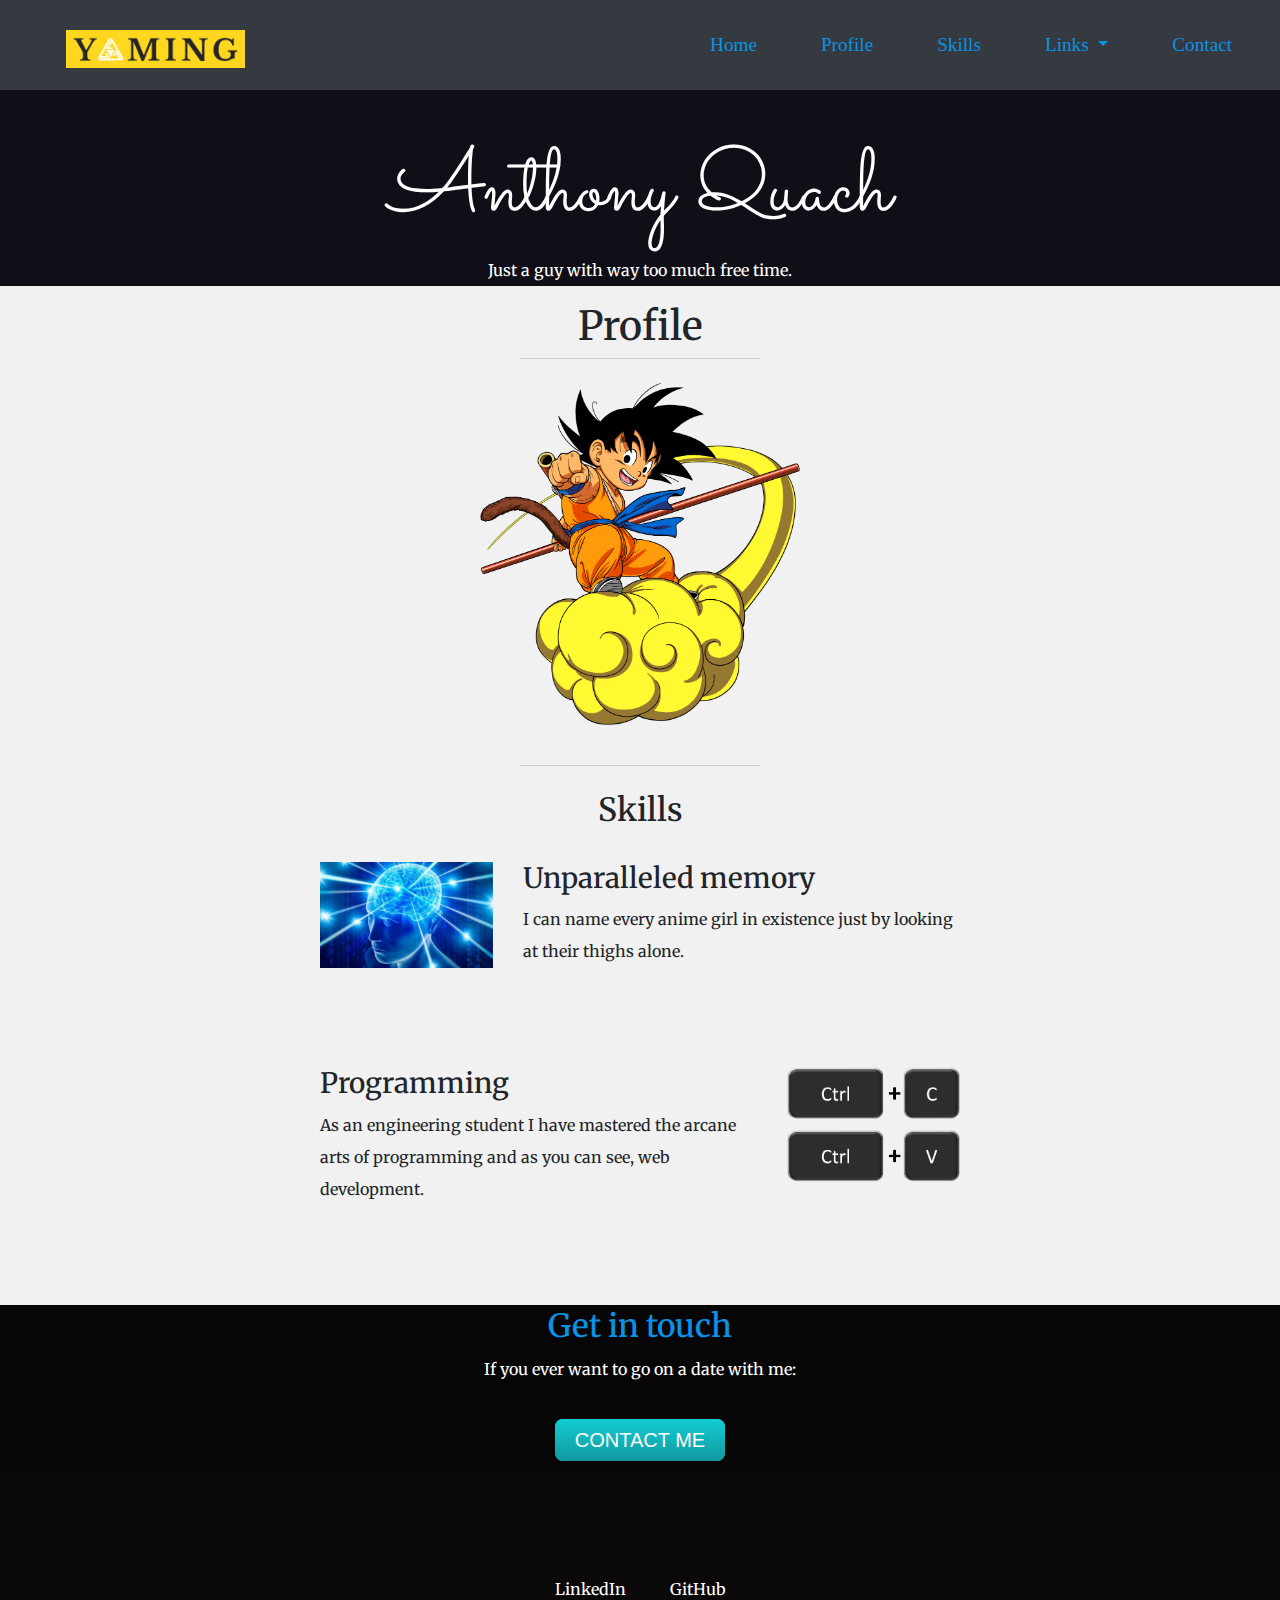
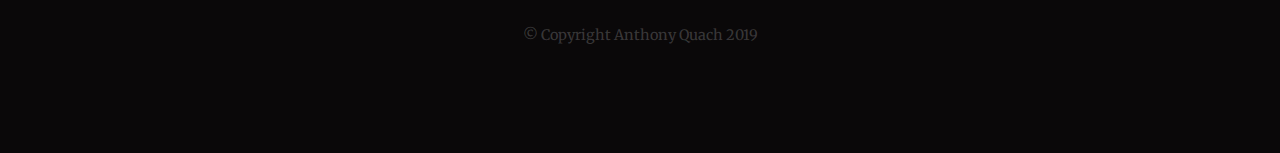
<file: index.html>
<!DOCTYPE html>
<html lang="en">

<head>
    <meta charset="UTF-8">
    <meta name="viewport" content="width=device-width, initial-scale=1, shrink-to-fit=no">
    <link href="https://fonts.googleapis.com/css?family=Merriweather|Sacramento" rel="stylesheet">
    <link rel="stylesheet" href="https://stackpath.bootstrapcdn.com/bootstrap/4.3.1/css/bootstrap.min.css"
        integrity="sha384-ggOyR0iXCbMQv3Xipma34MD+dH/1fQ784/j6cY/iJTQUOhcWr7x9JvoRxT2MZw1T" crossorigin="anonymous">
    <link rel="stylesheet" href="css/base.css">
    <link rel="icon" href="favicon.ico" type="image/x-icon">
    <title>Anthony Quach</title>
</head>

<body>
    <nav class="navbar navbar-expand-lg navbar-dark bg-dark">
        <a class="navbar-brand" href="index.html"><img class="logo" src="images/Yaming.PNG" alt="Logo Yaming"></a>
        <button class="navbar-toggler" type="button" data-toggle="collapse" data-target="#navbarSupportedContent"
            aria-controls="navbarSupportedContent" aria-expanded="false" aria-label="Toggle navigation">
            <span class="navbar-toggler-icon"></span>
        </button>
        <div class="collapse navbar-collapse" id="navbarSupportedContent">
            <ul class="navbar-nav ml-auto">
                <li class="nav-item active">
                    <a class="nav-link" href="index.html">Home </a>
                </li>
                <li class="nav-item">
                    <a class="nav-link" href="#profile">Profile</a>
                </li>
                <li class="nav-item">
                    <a class="nav-link" href="#skills">Skills</a>
                </li>
                <li class="nav-item dropdown">
                    <a class="nav-link dropdown-toggle" href="#" id="navbarDropdown" role="button"
                        data-toggle="dropdown" aria-haspopup="true" aria-expanded="false">
                        Links
                    </a>
                    <div class="dropdown-menu" aria-labelledby="navbarDropdown">
                        <a class="dropdown-item" href="register.html">Register</a>
                        <a class="dropdown-item" href="website.html">Login</a>
                        <a class="dropdown-item" href="test.html">Test HTML</a>
                        <a class="dropdown-item" href="https://rocky-cliffs-47415.herokuapp.com/">Sign up to my
                            Newsletter</a>
                        <div class="dropdown-divider"></div>
                        <a class="dropdown-item" href="Terms.html">Terms and conditions</a>
                        <a class="dropdown-item" href="list.html">To-do list</a>
                        <a class="dropdown-item" href="shitty-facebook.html">Shitty Facebook</a>
                        <a class="dropdown-item" href="generator.html">Background color generator</a>
                        <a class="dropdown-item" href="drums.html">Drum Kit</a>
                    </div>
                </li>
                <li class="nav-item">
                    <a class="nav-link" href="#contact">Contact</a>
                </li>
            </ul>
        </div>
    </nav>
    <div class="cover">
        <h1 id="name">Anthony Quach</h1>
        <p>Just a guy with way too much free time.</p>
    </div>
    <div class="top-container">
        <h1 id="profile">Profile</h1>
        <hr><br>
        <a id="my-image" href="https://youtube.com/watch?v=Mmbc8E6rAmM" target="_blank">
            <img class="goku image" src="images/Goku.png" alt="Goku">
        </a>
        <br><br>
    </div>
    <hr>
    <div class="skills">
        <h2 id="skills">Skills</h2>
        <div class="skill-row">
            <img class="brain-img image" src="images/brain.jpg" alt="genius brain">
            <h3>Unparalleled memory</h3>
            <p>I can name every anime girl in existence just by looking at their thighs alone.</p>
        </div>
        <div class="skill-row">
            <img class="coding-img image" src="images/coding.png" alt="coding image">
            <h3>Programming</h3>
            <p>As an engineering student I have mastered the arcane arts of programming and as you can see, web
                development.</p>
        </div>
    </div>
    <div class="contact-me">
        <h2 id="contact">Get in touch</h2>
        <p id="contact-p">If you ever want to go on a date with me:</p><br>
        <a class="button" href="mailto:anthonyquach999@gmail.com">CONTACT ME</a>
    </div>
    <div class="bottom-container">
        <a class="footer-link" href="https://linkedin.com/in/anthony-quach-a4746b155" target="_blank">LinkedIn</a>
        <a class="footer-link" href="https://github.com/Yaming99" target="_blank">GitHub</a>
        <p class="copyright">© Copyright Anthony Quach 2019</p>
    </div>

    <script src="https://code.jquery.com/jquery-3.3.1.slim.min.js"
        integrity="sha384-q8i/X+965DzO0rT7abK41JStQIAqVgRVzpbzo5smXKp4YfRvH+8abtTE1Pi6jizo" crossorigin="anonymous">
    </script>
    <script src="https://cdnjs.cloudflare.com/ajax/libs/popper.js/1.14.7/umd/popper.min.js"
        integrity="sha384-UO2eT0CpHqdSJQ6hJty5KVphtPhzWj9WO1clHTMGa3JDZwrnQq4sF86dIHNDz0W1" crossorigin="anonymous">
    </script>
    <script src="https://stackpath.bootstrapcdn.com/bootstrap/4.3.1/js/bootstrap.min.js"
        integrity="sha384-JjSmVgyd0p3pXB1rRibZUAYoIIy6OrQ6VrjIEaFf/nJGzIxFDsf4x0xIM+B07jRM" crossorigin="anonymous">
    </script>
</body>

</html>
</file>
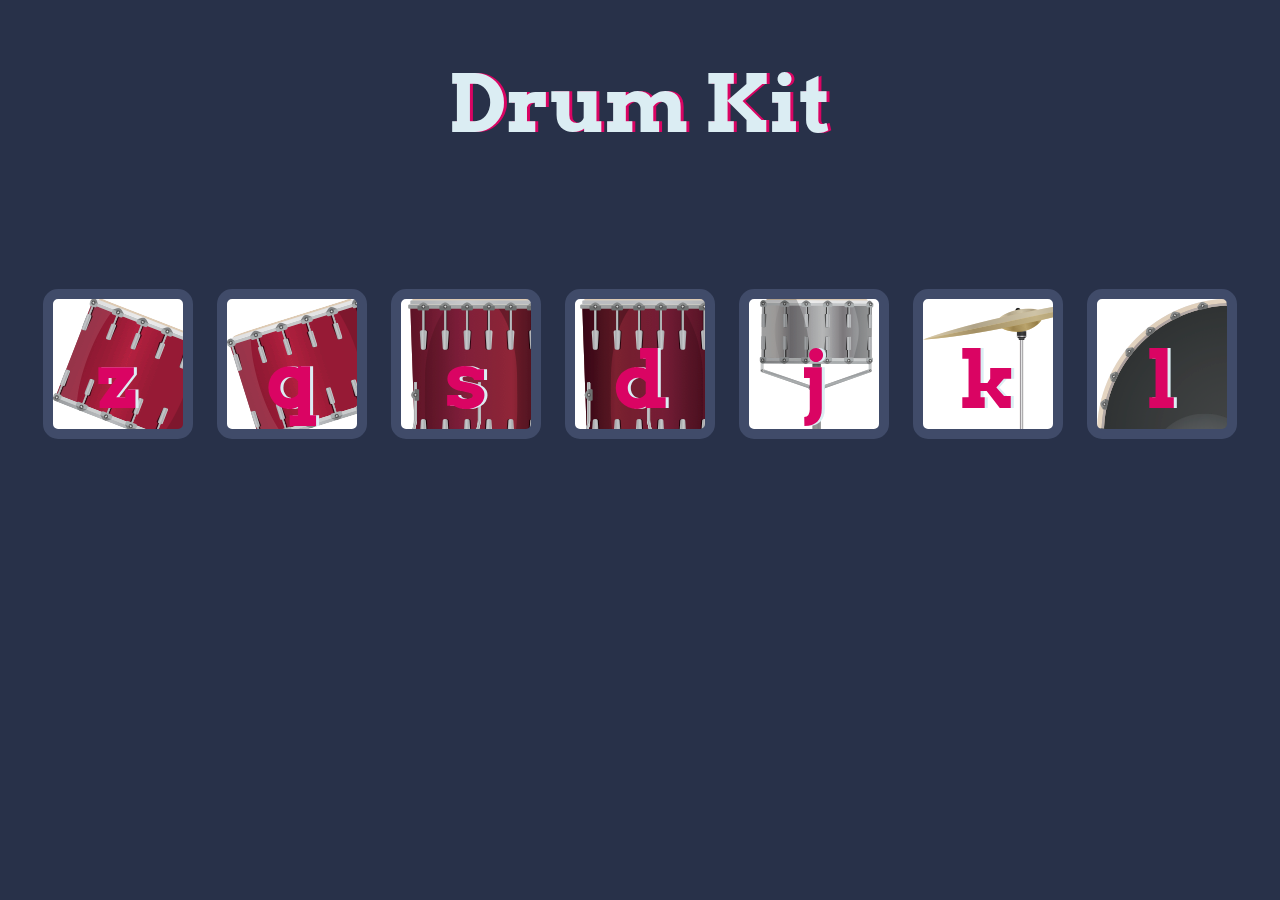
<file: drums.html>
<!DOCTYPE html>
<html lang="fr" dir="ltr">

<head>
    <meta charset="UTF-8">
    <title>Drum kit</title>
    <link rel="stylesheet" href="css/drums.css">
    <link href="https://fonts.googleapis.com/css?family=Arvo" rel="stylesheet">
</head>

<body>
    <h1 id="title">Drum Kit</h1>
    <div class="set">
        <button class="z drum">z</button>
        <button class="q drum">q</button>
        <button class="s drum">s</button>
        <button class="d drum">d</button>
        <button class="j drum">j</button>
        <button class="k drum">k</button>
        <button class="l drum">l</button>
    </div>

    <script type="text/javascript" src="js/drums.js"></script>
</body>

</html>
</file>
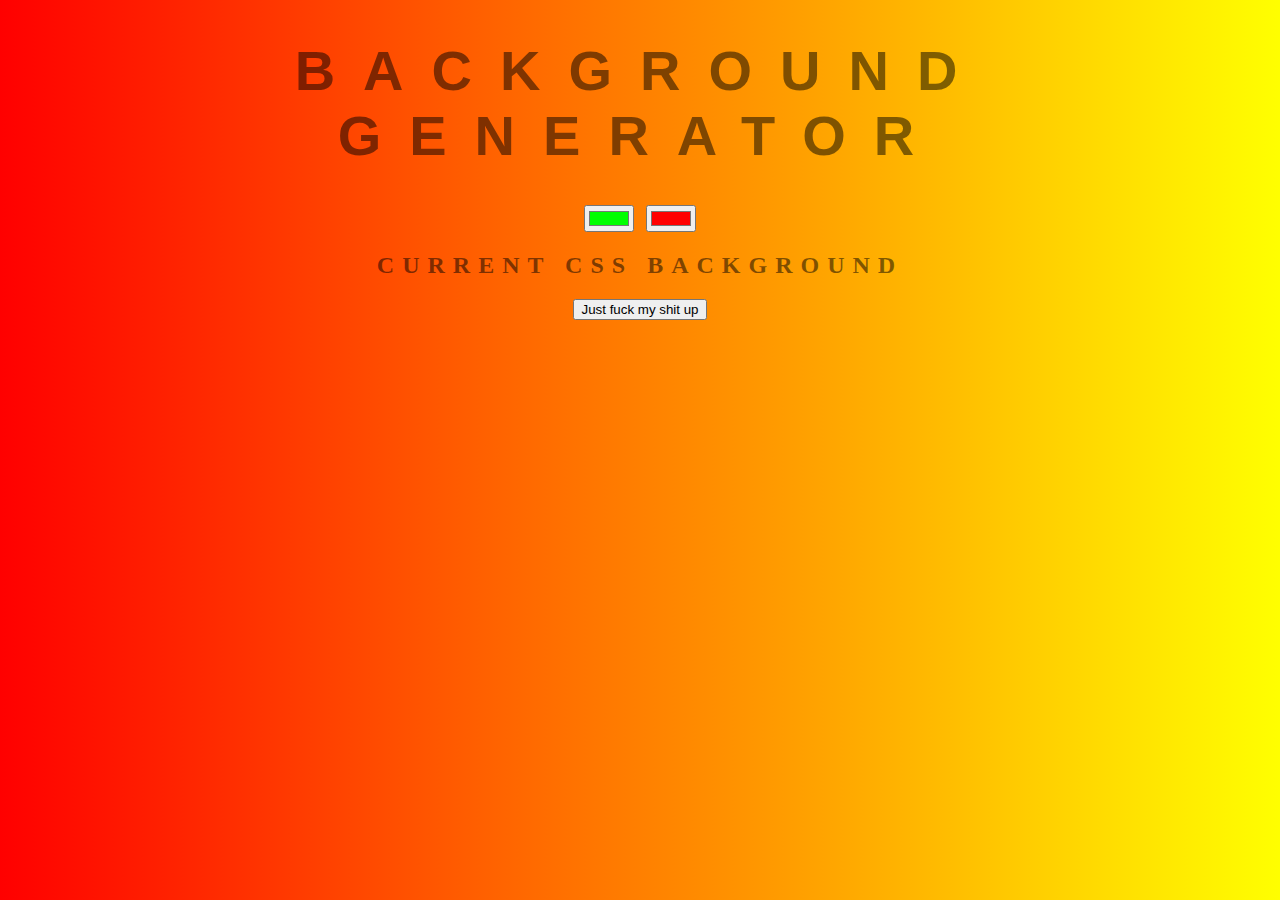
<file: generator.html>
<!DOCTYPE html>
<html lang="en">

<head>
    <meta charset="UTF-8">
    <title>Background Generator</title>
    <link rel="stylesheet" type="text/css" href="css/generator.css">
    <link rel="icon" href="favicon.ico" type="image/x-icon">
</head>

<body id="gradient">
    <h1>Background Generator</h1>
    <input class="color1" type="color" name="color1" value="#00ff00">
    <input class="color2" type="color" name="color2" value="#ff0000">
    <h2>Current CSS Background</h2>
    <h3></h3>
    <script type="text/javascript" src="js/generator.js"></script>
    <!-- For the random color button we need jquery -->
    <script src="https://ajax.googleapis.com/ajax/libs/jquery/2.1.1/jquery.min.js"></script>
    <button onclick="setRandomColor()">Just fuck my shit up</button>
</body>

</html>
</file>
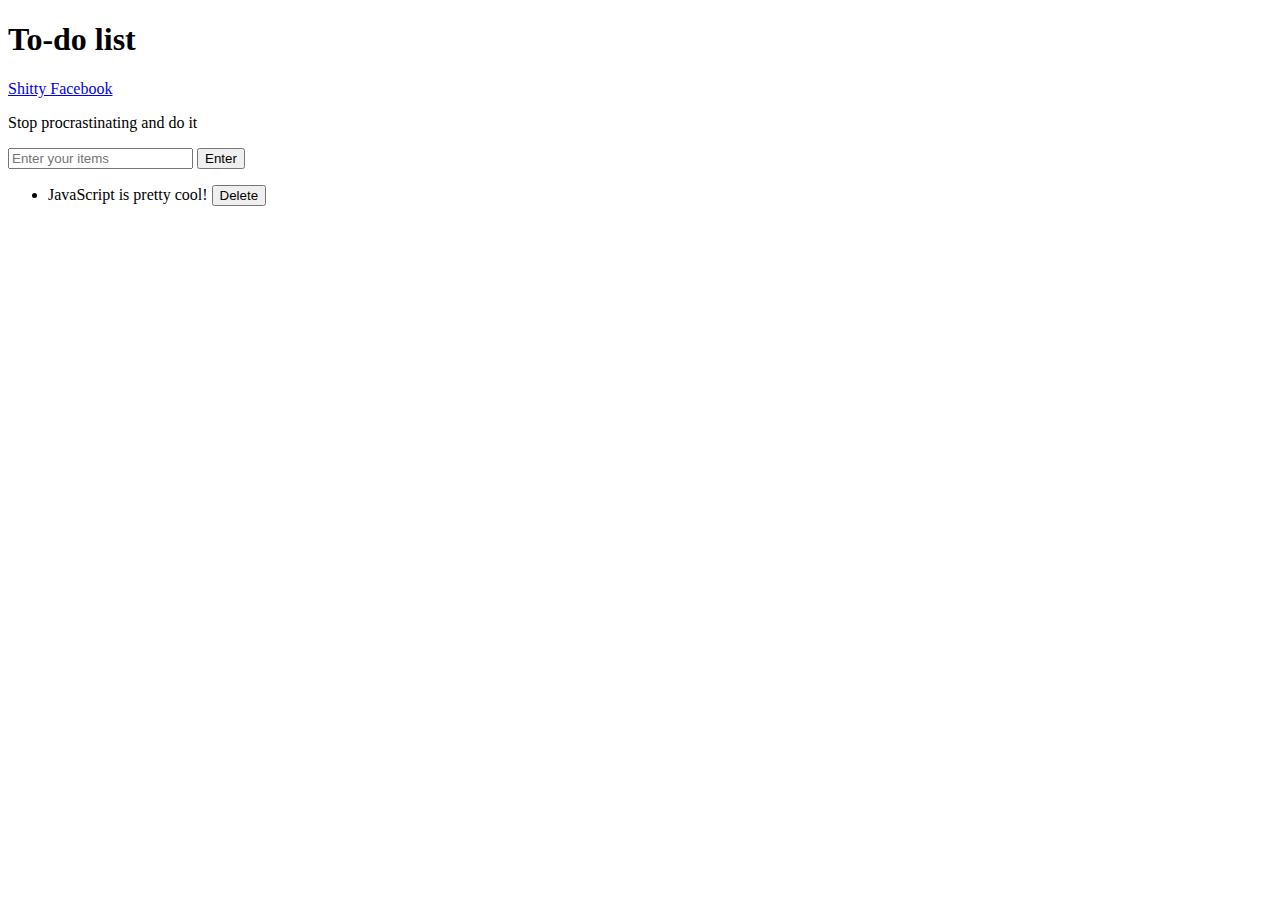
<file: list.html>
<!DOCTYPE html>
<html lang="en">

<head>
    <meta charset="UTF-8">
    <title>To-do list</title>
    <link rel="stylesheet" href="css/test-list.css">
    <link rel="icon" href="favicon.ico" type="image/x-icon">
</head>

<body>
    <h1>To-do list</h1>
    <a href="shitty-facebook.html">Shitty Facebook</a>
    <p>Stop procrastinating and do it</p>
    <input id="userinput" type="enter" placeholder="Enter your items">
    <button id="enter">Enter</button>
    <ul id=myList>
        <li>JavaScript is pretty cool! <button class="delete">Delete</button></li>
    </ul>
    <script type="text/javascript" src="js/main.js"></script>
</body>

</html>
</file>
<file: css/base.css>
.cover {
    background-color: #100e17;
    color: #FFFFFF;
    padding-top: 8.6em;
    text-align: center;
}

body {
    background-color: #f1f1f1;
    font-family: "Merriweather", serif;
}

#name {
    font-family: "Sacramento", cursive;
    font-size: 5.625em;
}

p {
    line-height: 2;
}

#profile {
    margin-top: 0.5rem;
}

hr {
    height: 0.063em;
    width: 15em;
    border: 0em;
    background-color: rgba(0, 0, 0, 0.15);
    margin: auto;
}

.top-container {
    padding-bottom: 1em;
    text-align: center;
}

.bottom-container {
    background: #0a0809;
    color: rgba(255, 255, 255, 0.2);
    padding: 6.6rem 0 4.2rem;
    text-align: center;
}

.goku {
    width: 25%;
}

a {
    text-decoration: none;
    margin: 0.625em 1.250em;
}

a:hover {
    color: #F9013F;
    text-decoration: inherit;
}

.skills {
    margin-top: 2%;
    text-align: center;
}

.skill-row {
    width: 50%;
    margin: 2rem auto 6.25rem auto;
    text-align: left;
}

.brain-img {
    float: left;
    margin-right: 1.875rem;
    width: 27%;
}

.coding-img {
    float: right;
    margin-left: 1.875rem;
    width: 27%;
}

.contact-me {
    background-color: #070606;
    color: #0893e7;
    padding-top: 0.1rem;
    padding-bottom: 1em;
    text-align: center;
}

#contact-p {
    color: #FFFFFF;
}

.button {
    background: #11cdd4;
    background-image: -webkit-linear-gradient(top, #11cdd4, #11999e);
    background-image: -moz-linear-gradient(top, #11cdd4, #11999e);
    background-image: -ms-linear-gradient(top, #11cdd4, #11999e);
    background-image: -o-linear-gradient(top, #11cdd4, #11999e);
    background-image: linear-gradient(to bottom, #11cdd4, #11999e);
    -webkit-border-radius: 8;
    -moz-border-radius: 8;
    border-radius: 0.5rem;
    font-family: Arial;
    color: #ffffff;
    font-size: 1.250rem;
    padding: 0.625rem 1.250rem 0.625rem 1.250rem;
    text-decoration: none;
}

.button:hover {
    background: #30e3ce;
    background-image: -webkit-linear-gradient(top, #30e3ce, #2bc4ad);
    background-image: -moz-linear-gradient(top, #30e3ce, #2bc4ad);
    background-image: -ms-linear-gradient(top, #30e3ce, #2bc4ad);
    background-image: -o-linear-gradient(top, #30e3ce, #2bc4ad);
    background-image: linear-gradient(to bottom, #30e3ce, #2bc4ad);
    text-decoration: none;
}

.footer-link {
    color: #FFFFFF;
}

.copyright {
    font-size: 0.9rem;
    padding: 1.250rem 0rem;
}

.image {
    transition: all 1s;
}

.image:hover {
    transform: scale(1.1);
}


/* Navigation Bar */

.navbar {
    background: #0a0809;
    height: 10%;
    /* make it fixed */
    position: fixed;
    top: 0;
    width: 100%;
    z-index: 1;
}

.navbar-brand {
    font-family: "Ubuntu";
    font-size: 2.5rem;
    font-weight: bold;
}

.nav-link {
    font-size: 1.2rem;
    font-family: "Montserrat-Light";
}

.logo {
    width: 30%;
    height: 30%;
}

/* Make it responsive for mobile users */
@media screen and (max-width: 720px) {
    nav {
        height: auto !important;
        width: 100% !important;
    }

    h3 {
        font-size: 18px !important;
    }
    .logo {
        height: 8vh;
        width: 80%;
    }
    .cover {
        margin-top: 12%;
    }
}

.dropdown-menu {
    height: auto;
    width: 16.8em;
}

nav .navbar-nav li a {
    color: #0893e7 !important;
}
</file>
<file: css/drums.css>
body {
    text-align: center;
    background-color: #283149;
}

h1 {
    font-size: 5rem;
    color: #DBEDF3;
    font-family: "Arvo", cursive;
    text-shadow: 3px 0 #DA0463;

}

.z {
    background-image: url("../images/tom1.png");
}

.q {
    background-image: url("../images/tom2.png");
}

.s {
    background-image: url("../images/tom3.png");
}

.d {
    background-image: url("../images/tom4.png");
}

.j {
    background-image: url("../images/snare.png");
}

.k {
    background-image: url("../images/crash.png");
}

.l {
    background-image: url("../images/kick.png");
}

.set {
    margin: 10% auto;
}

.pressed {
    box-shadow: 0 3px 4px 0 #DBEDF3;
    opacity: 0.5;
}

.red {
    color: red;
}

.drum {
    outline: none;
    border: 10px solid #404B69;
    font-size: 5rem;
    font-family: 'Arvo', cursive;
    line-height: 2;
    font-weight: 900;
    color: #DA0463;
    text-shadow: 3px 0 #DBEDF3;
    border-radius: 15px;
    display: inline-block;
    width: 150px;
    height: 150px;
    text-align: center;
    margin: 10px;
    background-color: white;
}
</file>
<file: css/generator.css>
body {
	font: 'Raleway', sans-serif;
    color: rgba(0,0,0,.5);
    text-align: center;
    text-transform: uppercase;
    letter-spacing: .5em;
    top: 15%;
	background: linear-gradient(to right, red , yellow); /* Standard syntax */
}

h1 {
    font: 600 3.5em 'Raleway', sans-serif;
    color: rgba(0,0,0,.5);
    text-align: center;
    text-transform: uppercase;
    letter-spacing: .5em;
    width: 100%;
}

h3 {
	font: 900 1em 'Raleway', sans-serif;
    color: rgba(0,0,0,.5);
    text-align: center;
    text-transform: none;
    letter-spacing: 0.01em;
}
</file>
<file: css/test-list.css>
.done {
  text-decoration: line-through;
}
</file>
